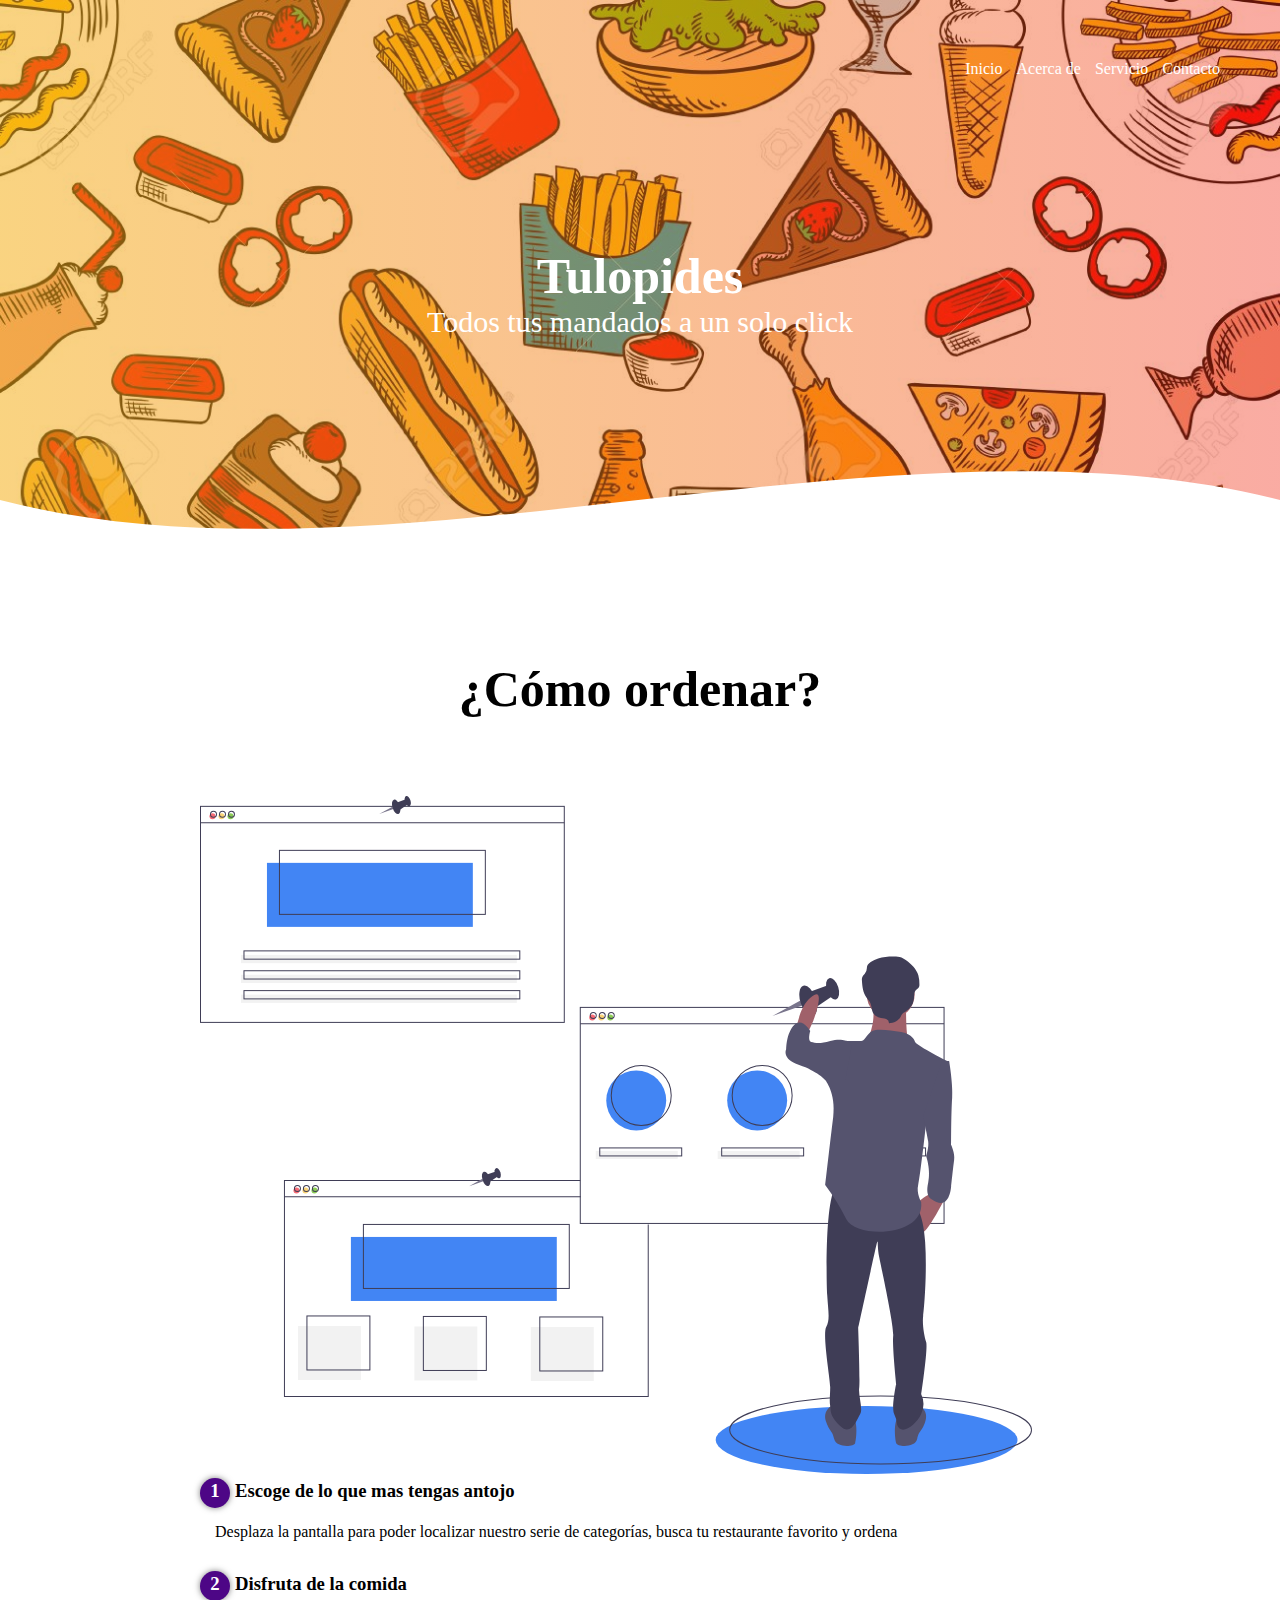
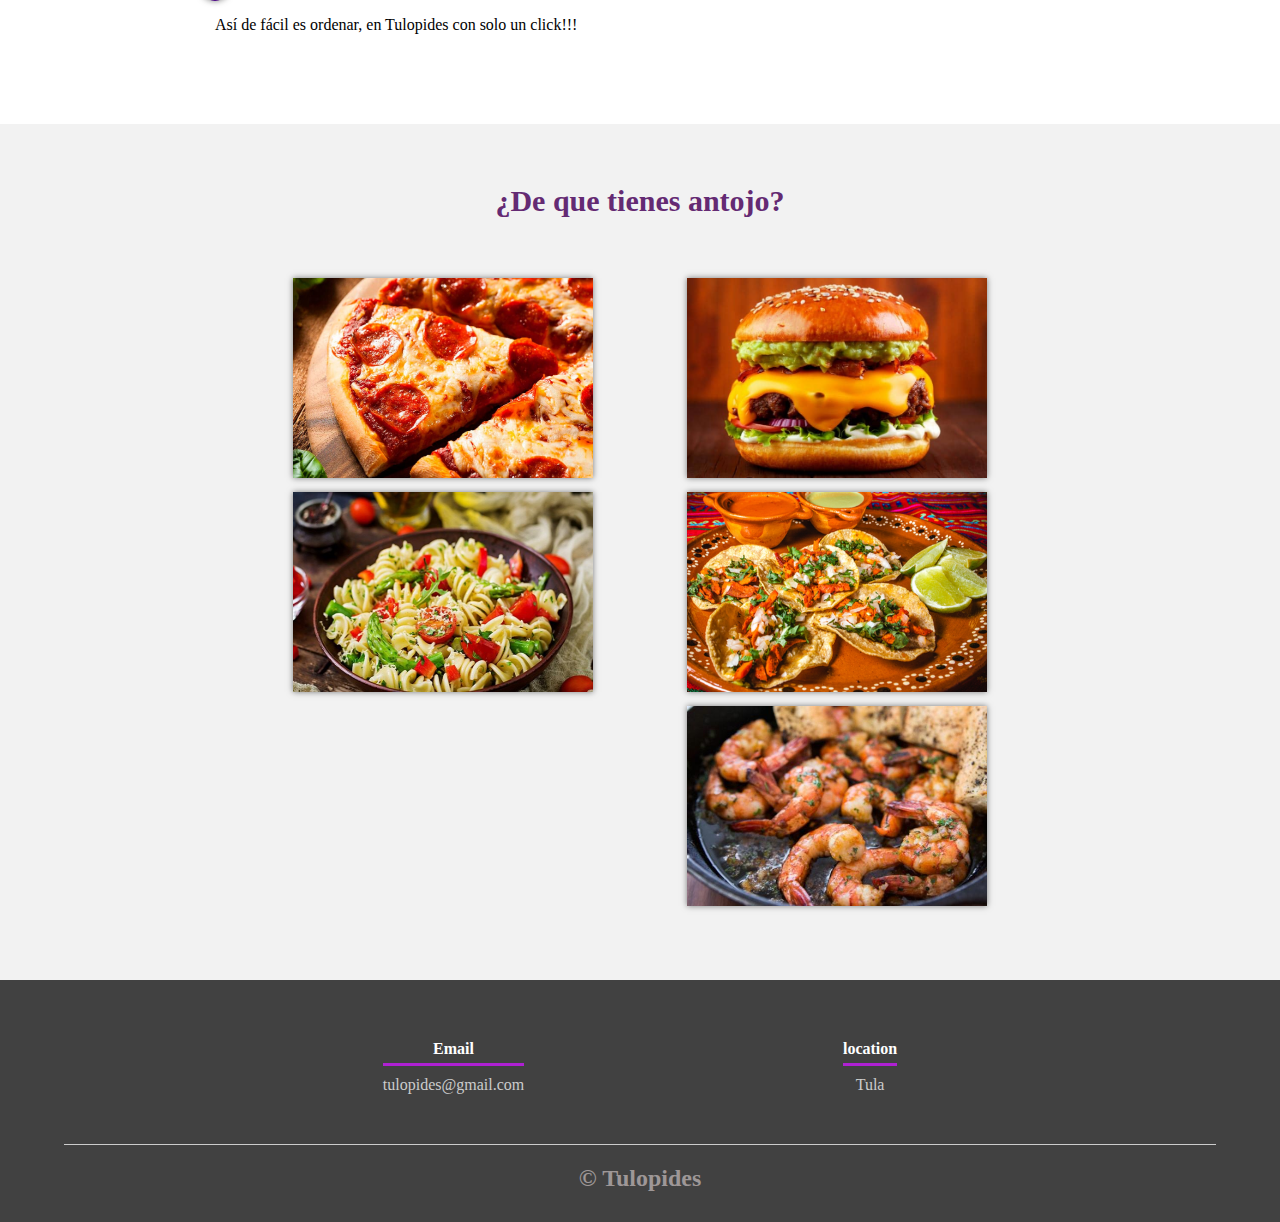
<file: index.html>
<!DOCTYPE html>
<html lang="es">
<head>
    <meta charset="UTF-8">
    <meta name="viewport" content="width=device-width, initial-scale=1.0">
    <title>Tulopides</title>

    <!-- IMPORTANTE 
    1.- Modificar el favicon de esta manera, img/nombredelaimagen.png
    el "img" es porque se encuentra en otra carpeta llamada img-->

    <link rel="shortcut icon" href="img/logoTulo.jpeg" type="image/x-icon">
    <link rel="stylesheet" href="estilos/estilos.css">

</head>
<body>
    <header>
        <nav>
            <a href="index.html">Inicio</a>
            <a href="#">Acerca de</a>
            <a href="employer/employer.html">Servicio</a>
            <a href="#">Contacto</a>
        </nav>
        <section class="textos-header">
            <h1>Tulopides</h1>
            <h2>Todos tus mandados a un solo click</h2>
        </section>

        <!-- FUENTE: 
            https://smooth.ie/blogs/news/svg-wavey-transitions-between-sections 
            COLOR
            https://uigradients.com/#Netflix -->

        <div class="wave" style="height: 150px; overflow: hidden;" ><svg viewBox="0 0 500 150" preserveAspectRatio="none" style="height: 100%; width: 100%;"><path d="M0.00,49.99 C150.00,150.00 349.20,-49.99 500.00,49.99 L500.00,150.00 L0.00,150.00 Z" style="stroke: none; fill: #fff;"></path></svg></div>
    </header>
    <main>
        <section class="contenedor sobre-nosotros">
            <h2 class="Titulo">¿Cómo ordenar?</h2>
            <br><br>
            <div class="contenedor-sobre-nosotros">
                <img src="img/ilustracion2.svg" alt="" class="imagen-about-us">
                <div class="contenido-textos">
                    <h3><span>1</span>Escoge de lo que mas tengas antojo</h3>
                    <p>Desplaza la pantalla para poder localizar nuestro serie de categorías, busca tu restaurante favorito y ordena</p>
                    <h3><span>2</span>Disfruta de la comida</h3>
                    <p>Así de fácil es ordenar, en Tulopides con solo un click!!!</p>                    
                </div>
            </div>
        </section>
        </section>
        <section class="portafolio">
            <div class="contenedor">
                <h2 class="titulo">¿De que tienes antojo?</h2>
                <div class="galeria-port">
                    <div class="imagen-port">
                        <a href="pizza.html"><img src="img/pizza.jpg" ></a>
                    </div>
                    <div class="imagen-port">
                        <a href="pizza.html"><img src="img/burger.jpg"></a>
                        <div class="hover-galeria">
                        </div>
                    </div>
                    <div class="imagen-port">
                        <a href="pasta.html"><img src="img/pastas.jpg" ></a>
                        <div class="hover-galeria">
                        </div>
                    </div>
                    <div class="imagen-port">
                        <a href="tacos.html"><img src="img/taco.jpg"></a>
                        <div class="hover-galeria">
                        </div>
                    <div class="imagen-port">
                        <a href="mariscos.html"><img src="img/camarones.jpg"></a>
                        <div class="hover-galeria">
                        </div>
                    </div>
                </div>
            </div>
        </section>
        <footer>
            <div class="contenedor-footer">
                <div class="content-foo">
                    <h4>Email</h4>
                    <p>tulopides@gmail.com</p>
                </div>
                <div class="content-foo">
                    <h4>location</h4>
                    <p>Tula</p>
                </div>
            </div>
            <h2 class="titulo-final">&copy; Tulopides</h2>
        </footer>
</body>
</html>
</file>
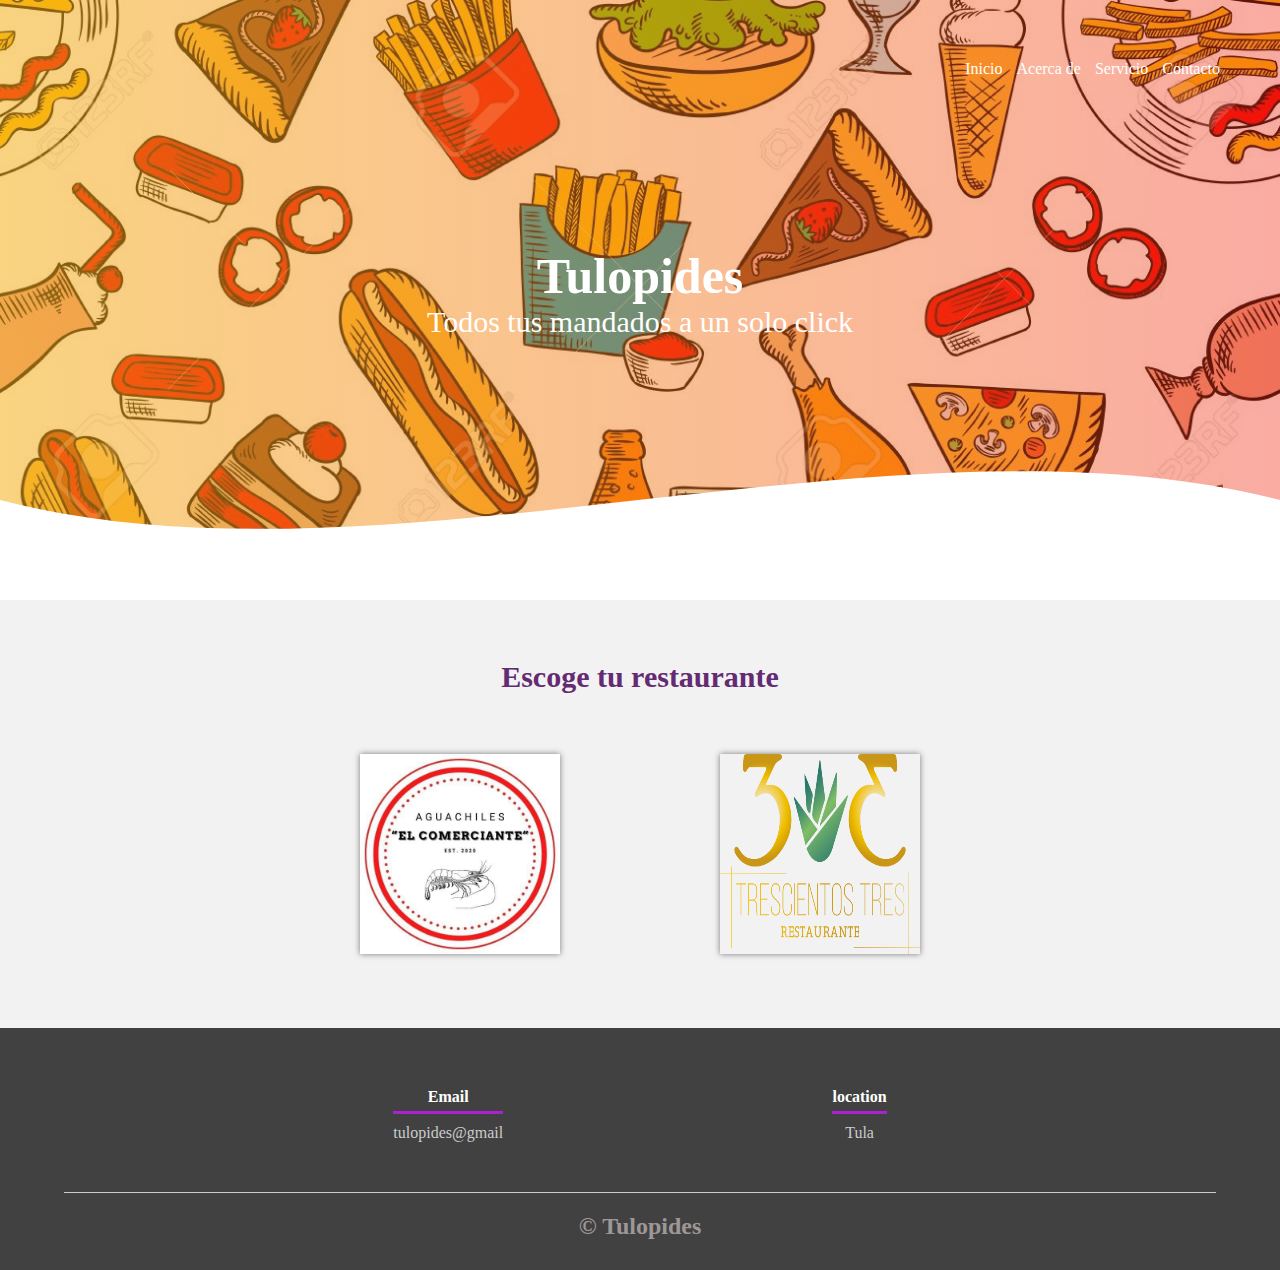
<file: mariscos.html>
<!DOCTYPE html>
<html lang="es">
<head>
    <meta charset="UTF-8">
    <meta name="viewport" content="width=device-width, initial-scale=1.0">
    <title>Pizza</title>

    <!-- IMPORTANTE 
    1.- Modificar el favicon de esta manera, img/nombredelaimagen.png
    el "img" es porque se encuentra en otra carpeta llamada img-->

    <link rel="shortcut icon" href="img/logoTulo.jpeg" type="image/x-icon">
    <link rel="stylesheet" href="estilos/estilos.css">
</head>
<body>
    <header>
        <nav>
            <a href="index.html">Inicio</a>
            <a href="#">Acerca de</a>
            <a href="employer/employer.html">Servicio</a>
            <a href="#">Contacto</a>
        </nav>
        <section class="textos-header">
            <h1>Tulopides</h1>
            <h2>Todos tus mandados a un solo click</h2>
        </section>

        <div class="wave" style="height: 150px; overflow: hidden;" ><svg viewBox="0 0 500 150" preserveAspectRatio="none" style="height: 100%; width: 100%;"><path d="M0.00,49.99 C150.00,150.00 349.20,-49.99 500.00,49.99 L500.00,150.00 L0.00,150.00 Z" style="stroke: none; fill: #fff;"></path></svg></div>
    </header>
    <main>

        </section>
        <section class="portafolio">
            <div class="contenedor">
                <h2 class="titulo">Escoge tu restaurante</h2>
                <div class="galeria-port">
                    <div class="imagen-port_mari">
                        <a href="aguachiles_comerciante.html"><img src="img/comerciante.jpg" alt=""></a>
                    </div>
                    <div class="imagen-port_mari">
                        <a href="303.html"><img src="img/303.PNG" alt=""></a>
                    </div>
                </div>
            </div>
        </section>
    </main>
    <footer>
        <div class="contenedor-footer">
            <div class="content-foo">
                <h4>Email</h4>
                <p>tulopides@gmail</p>
            </div>
            <div class="content-foo">
                <h4>location</h4>
                <p>Tula</p>
            </div>
        </div>
        <h2 class="titulo-final">&copy; Tulopides</h2>
    </footer>
</body>
</html>
</file>
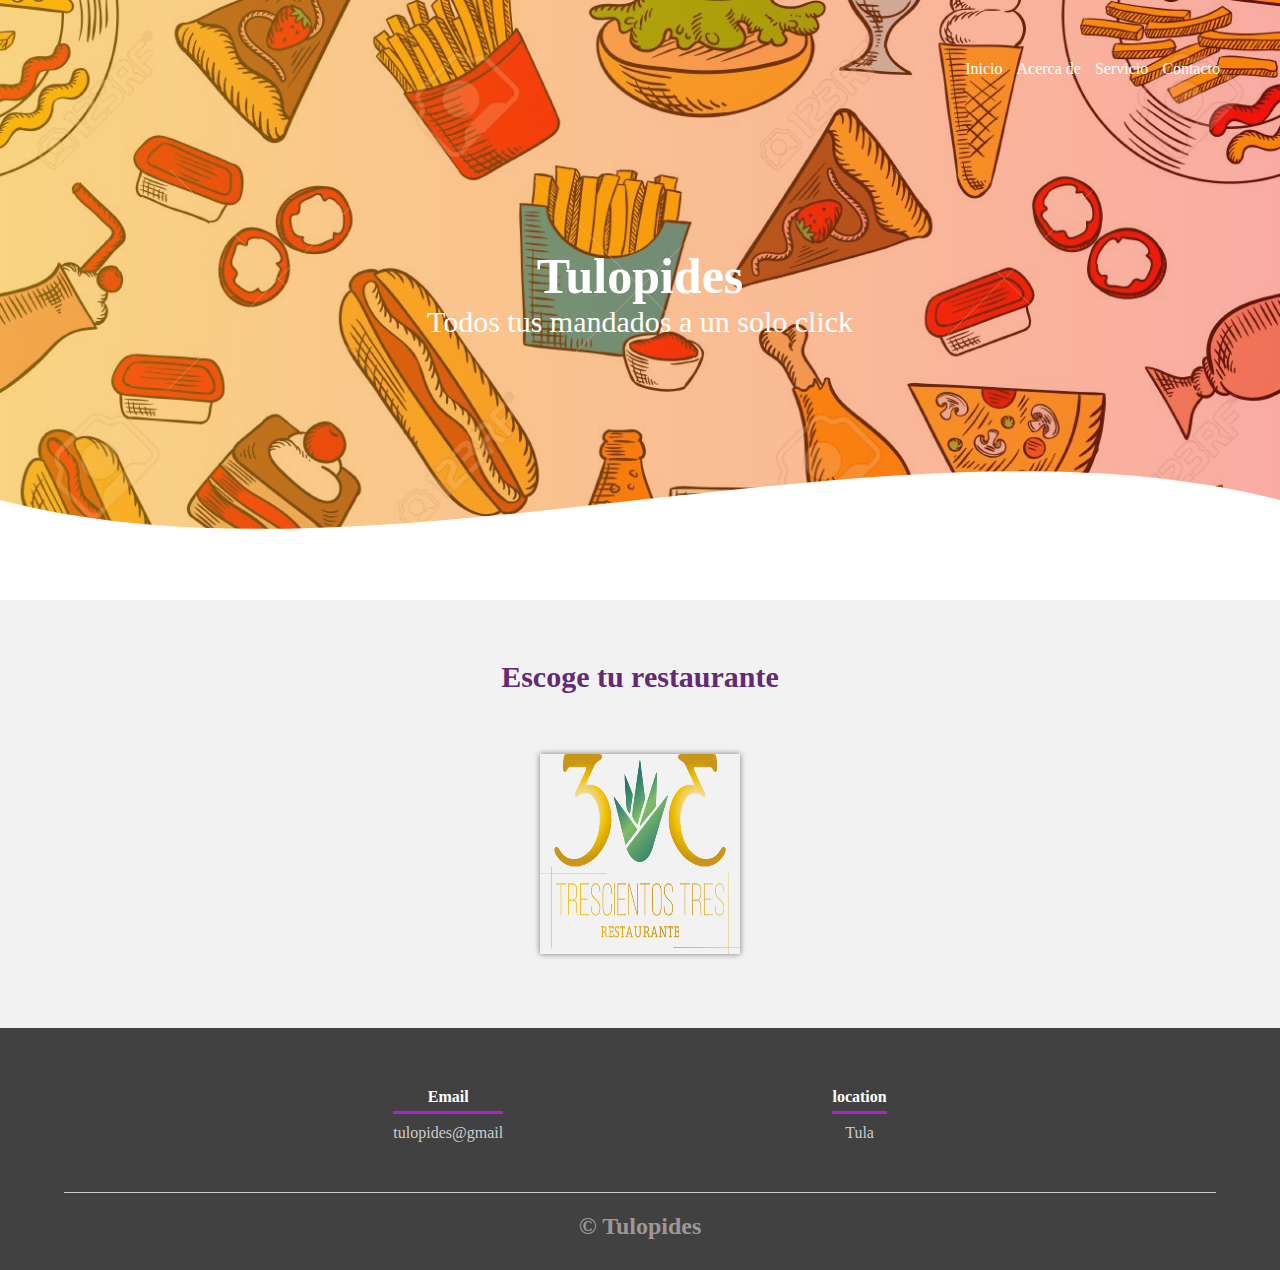
<file: pasta.html>
<!DOCTYPE html>
<html lang="es">
<head>
    <meta charset="UTF-8">
    <meta name="viewport" content="width=device-width, initial-scale=1.0">
    <title>Pizza</title>

    <!-- IMPORTANTE 
    1.- Modificar el favicon de esta manera, img/nombredelaimagen.png
    el "img" es porque se encuentra en otra carpeta llamada img-->

    <link rel="shortcut icon" href="img/logoTulo.jpeg" type="image/x-icon">
    <link rel="stylesheet" href="estilos/estilos.css">
</head>
<body>
    <header>
        <nav>
            <a href="index.html">Inicio</a>
            <a href="#">Acerca de</a>
            <a href="employer/employer.html">Servicio</a>
            <a href="#">Contacto</a>
        </nav>
        <section class="textos-header">
            <h1>Tulopides</h1>
            <h2>Todos tus mandados a un solo click</h2>
        </section>

        <div class="wave" style="height: 150px; overflow: hidden;" ><svg viewBox="0 0 500 150" preserveAspectRatio="none" style="height: 100%; width: 100%;"><path d="M0.00,49.99 C150.00,150.00 349.20,-49.99 500.00,49.99 L500.00,150.00 L0.00,150.00 Z" style="stroke: none; fill: #fff;"></path></svg></div>
    </header>
    <main>

        </section>
        <section class="portafolio">
            <div class="contenedor">
                <h2 class="titulo">Escoge tu restaurante</h2>
                <div class="galeria-port">
                    <div class="imagen-port_mari">
                        <a href="303.html"><img src="img/303.PNG" alt=""></a>
                    </div>
                </div>
            </div>
        </section>
    </main>
    <footer>
        <div class="contenedor-footer">
            <div class="content-foo">
                <h4>Email</h4>
                <p>tulopides@gmail</p>
            </div>
            <div class="content-foo">
                <h4>location</h4>
                <p>Tula</p>
            </div>
        </div>
        <h2 class="titulo-final">&copy; Tulopides</h2>
    </footer>
</body>
</html>
</file>
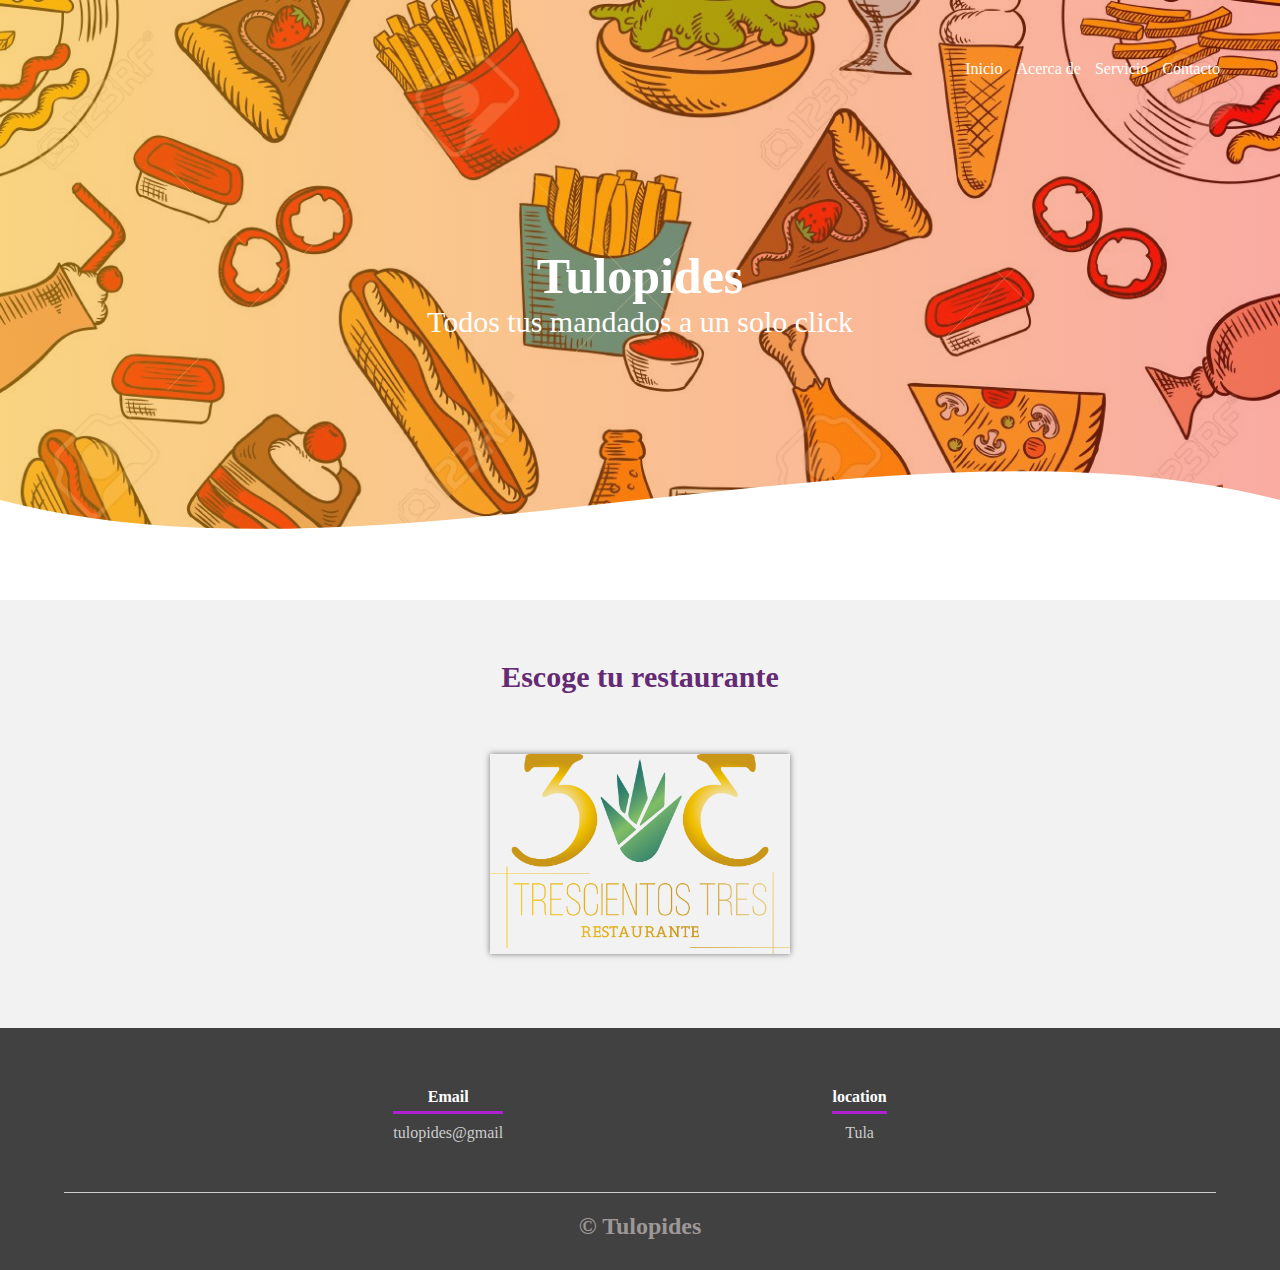
<file: pizza.html>
<!DOCTYPE html>
<html lang="es">
<head>
    <meta charset="UTF-8">
    <meta name="viewport" content="width=device-width, initial-scale=1.0">
    <title>Pizza</title>

    <!-- IMPORTANTE 
    1.- Modificar el favicon de esta manera, img/nombredelaimagen.png
    el "img" es porque se encuentra en otra carpeta llamada img-->

    <link rel="shortcut icon" href="img/logoTulo.jpeg" type="image/x-icon">
    <link rel="stylesheet" href="estilos/estilos.css">
</head>
<body>
    <header>
        <nav>
            <a href="index.html">Inicio</a>
            <a href="#">Acerca de</a>
            <a href="employer/employer.html">Servicio</a>
            <a href="#">Contacto</a>
        </nav>
        <section class="textos-header">
            <h1>Tulopides</h1>
            <h2>Todos tus mandados a un solo click</h2>
        </section>

        <div class="wave" style="height: 150px; overflow: hidden;" ><svg viewBox="0 0 500 150" preserveAspectRatio="none" style="height: 100%; width: 100%;"><path d="M0.00,49.99 C150.00,150.00 349.20,-49.99 500.00,49.99 L500.00,150.00 L0.00,150.00 Z" style="stroke: none; fill: #fff;"></path></svg></div>
    </header>
    <main>

        </section>
        <section class="portafolio">
            <div class="contenedor">
                <h2 class="titulo">Escoge tu restaurante</h2>
                <div class="galeria-port">
                    <div class="imagen-port">
                        <a href="303.html"><img src="img/303.PNG" alt=""></a>
                    </div>
                </div>
            </div>
        </section>
    </main>
    <footer>
        <div class="contenedor-footer">
            <div class="content-foo">
                <h4>Email</h4>
                <p>tulopides@gmail</p>
            </div>
            <div class="content-foo">
                <h4>location</h4>
                <p>Tula</p>
            </div>
        </div>
        <h2 class="titulo-final">&copy; Tulopides</h2>
    </footer>
</body>
</html>
</file>
<file: estilos/estilos.css>
/*Aqui vamos a modificar la parte superior de mi pag web*/
*{
    margin: 0;
    padding: 0;
    box-sizing: border-box;
}
/*Cambia la letra de la parte superior de la pag web*/

body{
    font-family: 'open sans';
}

#map {
    width: 300px;
    height: 300px;
    margin-left: 600px;
    margin-top: -130px;
}

/* Esto es para agregar un espacio entre secciones*/
.contenedor{
    padding: 60px;
    width: 90%;
    max-width: 1000px;
    margin: auto;
    overflow: hidden;
}

.Titulo{
    font-size: 50px;
    text-align: center;
    height: 100px;
}
.titulo{
    color: #642a73;
    font-size: 30px;
    text-align: center;
    margin-bottom: 60px;
}
.menu img{
    margin-left:10px;
    height: 510px;
    width: 380px;
 }

/* Header */

header{
    width: 100%;
    height: 600px;
    background: #f12711;  
    /* fallback for old browsers */
    background: -webkit-linear-gradient(to right, hsla(41, 92%, 53%, 0.548), hsla(6, 89%, 51%, 0.39)), url(img/portada.jpg);
    /* Chrome 10-25, Safari 5.1-6 */
    background: linear-gradient(to right, hsla(41, 92%, 53%, 0.548), hsla(6, 89%, 51%, 0.39)), url(img/portada.jpg);
    /* W3C, IE 10+/ Edge, Firefox 16+, Chrome 26+, Opera 12+, Safari 7+ */
    background-size: cover;
    background-attachment: fixed;
    position: relative;

}

nav{
    text-align: right;
    padding: 60px 50px 0 0;
}

nav > a{
    color: #ffff;
    font-weight: 300;           /*Vuelve la letra mas ligera*/
    text-decoration: none;      /*Le quita el subrayado*/
    margin-right: 10px;         /*me separa cada palabra una de otra*/
}

nav > a:hover{
    text-decoration: underline;      /*hace que cuando selecciones una letra, esta tenga subrayado*/
}

header .textos-header{
    display: flex;
    height: 430px;
    width: 100%;
    align-items: center;
    justify-content: center;
    flex-direction: column;
    text-align: center;
}

.textos-header h1{
    font-size: 50px;
    color: #fff;
}

.textos-header h2{
    font-size: 30px;
    font-weight: 300;
    color: #fff;
}
.wave{
    position: absolute;
    bottom: 0;
    width: 100%;
}


    /* Haces que los numeros tengan una bolita*/
    .contenido-textos h3{
        margin-bottom: 15px;
    }
    .contenido-textos h3 span{
        background: #4d0686;
        color: #fff;
        border-radius: 50%;
        display: inline-block;
        text-align: center;
        width: 30px;
        height: 30px;
        padding: 2px;
        box-shadow: 0 0 6px 0 rgba(0, 0, 0, .5);
        margin-right: 5px;
    }

    .contenido-textos p{
        padding: 0px 0px 30px 15px;
        font-weight: 300;
        text-align: justify;
    }

    /*Galeria*/
    .portafolio{
        background: #f2f2f2;
    }
    
    .galeria-port{
        display: flex;
        justify-content: space-evenly;
        flex-wrap: wrap;
    }

    .imagen-port img{
        width: 300px;
        height: 200px;
        margin-bottom: 10px;
        cursor: pointer;
        box-shadow: 0 0 6px 0 rgba(0, 0, 0, .5);
    }
  
    .imagen-port a{
        display: block;
    }
    .imagen-port_mari img{
        width: 200px;
        height: 200px;
        margin-bottom: 10px;
        cursor: pointer;
        box-shadow: 0 0 6px 0 rgba(0, 0, 0, .5);
    }
    
    
    /* footer */
    
    footer{
        background: #414141;
        padding: 60px 0 30px 0;
        margin: auto;
        overflow: hidden;
    }
    
    .contenedor-footer{
        display: flex;
        width: 90%;
        justify-content: space-evenly;
        margin: auto;
        padding-bottom: 50px;
        border-bottom: 1px solid #ccc;
    }
    
    .content-foo{
        text-align: center;
    }
    
    .content-foo h4{
        color: #fff;
        border-bottom: 3px solid #af20d3;
        padding-bottom: 5px;
        margin-bottom: 10px;
    }
    
    .content-foo p{
        color: #ccc;
    }
    
    .titulo-final{
        text-align: center;
        font-size: 24px;
        margin: 20px 0 0 0;
        color: #9e9797;
    }


    
    @media screen and (max-width:900px){
        header{
            background-position: center;
        }
    
        .contenedor-sobre-nosotros{
            flex-direction: column;
            justify-content: center;
            align-items: center;
        }
    
        .sobre-nosotros .contenido-textos{
            width: 90%;
        }
    
        .imagen-about-us{
            width: 90%;
        }
    
        /* Galeria */
    
        .imagen-port{
            width: 44%;
        }
    
        /* Clientes */
    
        .cards{
            flex-direction: column;
            justify-content: center;
            align-items: center;
        }
    
        .cards .card{
            width: 900%;
        }
    
        .cards .card:first-child{
            margin-bottom: 30px;
        }
    }
    
    @media screen and (max-width:500px){
        nav{
            text-align: center;
            padding: 30px 0 0 0;
        }
    
        nav > a{
            margin-right: 5px;
        }
    
        .textos-header h1{
            font-size: 35px;
        }
    
        .textos-header h2{
            font-size: 20px;
        }
    
        /* ABOUT US */
    
        .imagen-about-us{
            margin-bottom: 60px;
            width: 99%;
        }
    
        .sobre-nosotros .contenido-textos{
            width: 95%;
        }
    
        /* Galeria */
    
        .imagen-port{
            width: 95%;
        }
    
        /* Clients */
    
        .cards .card{
            height: 450px;
            /*display: flex;*/
            /*flex-direction: column;*/
            align-items: center;
        }
    
        .cards .card img{
            width: 90px;
            height: 90px;
        }
    
        /* Footer */
    
        .contenedor-footer{
            flex-direction: column;
            border: none;
        }
    
        .content-foo{
            margin-bottom: 20px;
            text-align: center;
        }
    
        .content-foo h4{
            border: none;
        }
    
        .content-foo p{
            color: #ccc;
            border-bottom: 1px solid #f2f2f2;
            padding-bottom: 20px;
        }
    
        .titulo-final {
            font-size: 20px;
            color: #fff;
        }

    }
</file>
